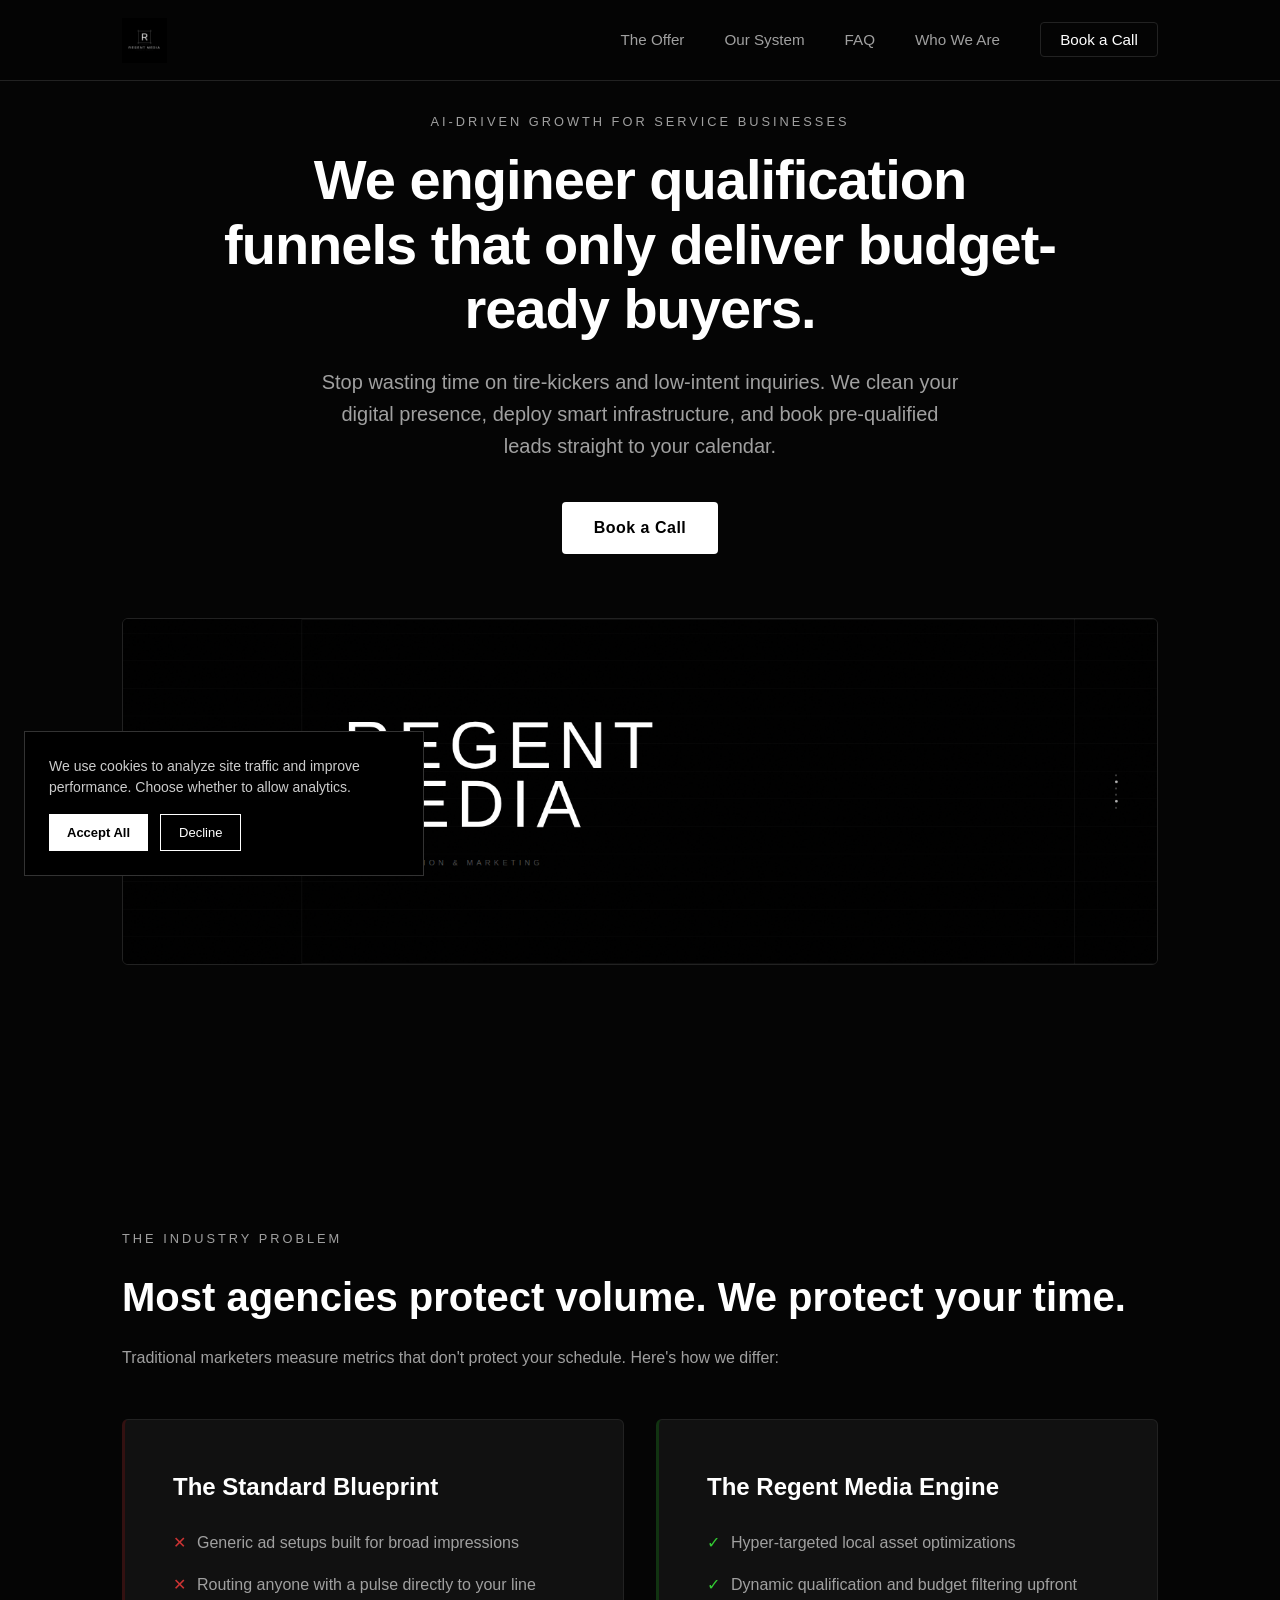
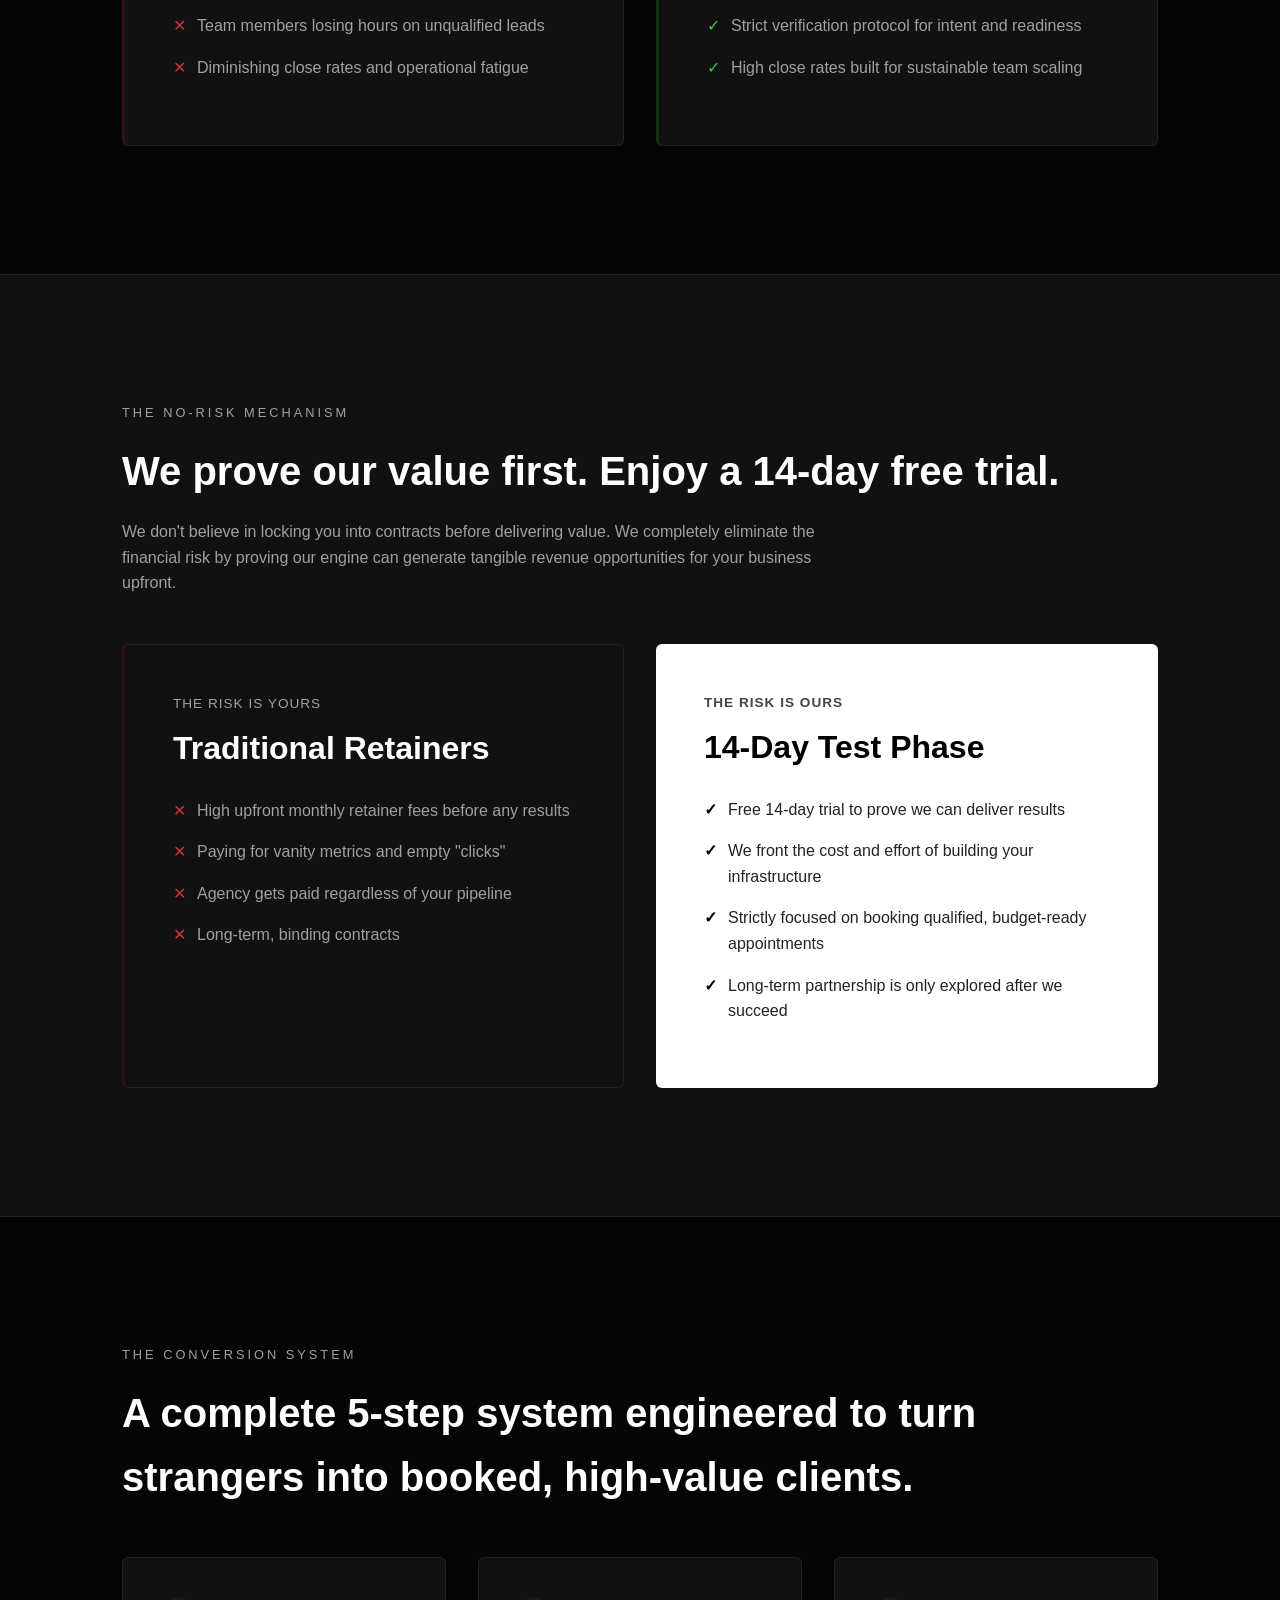
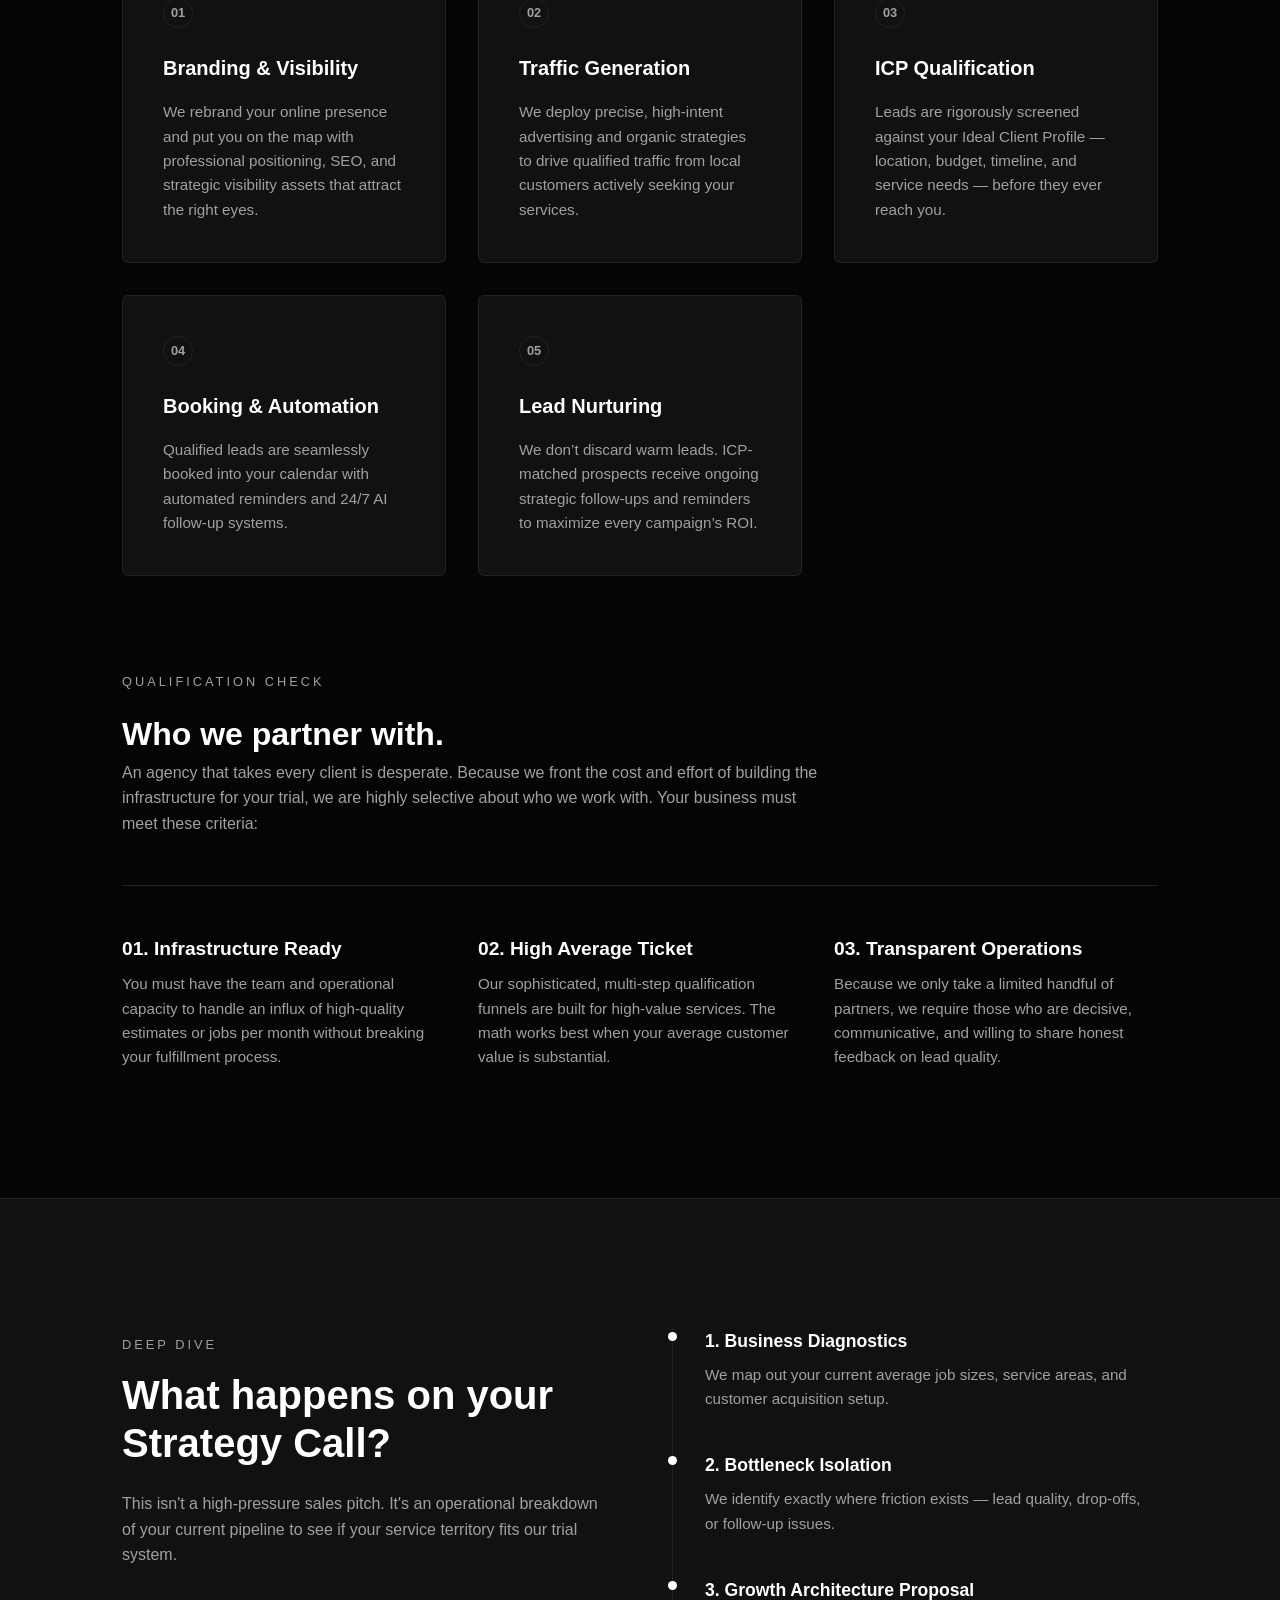
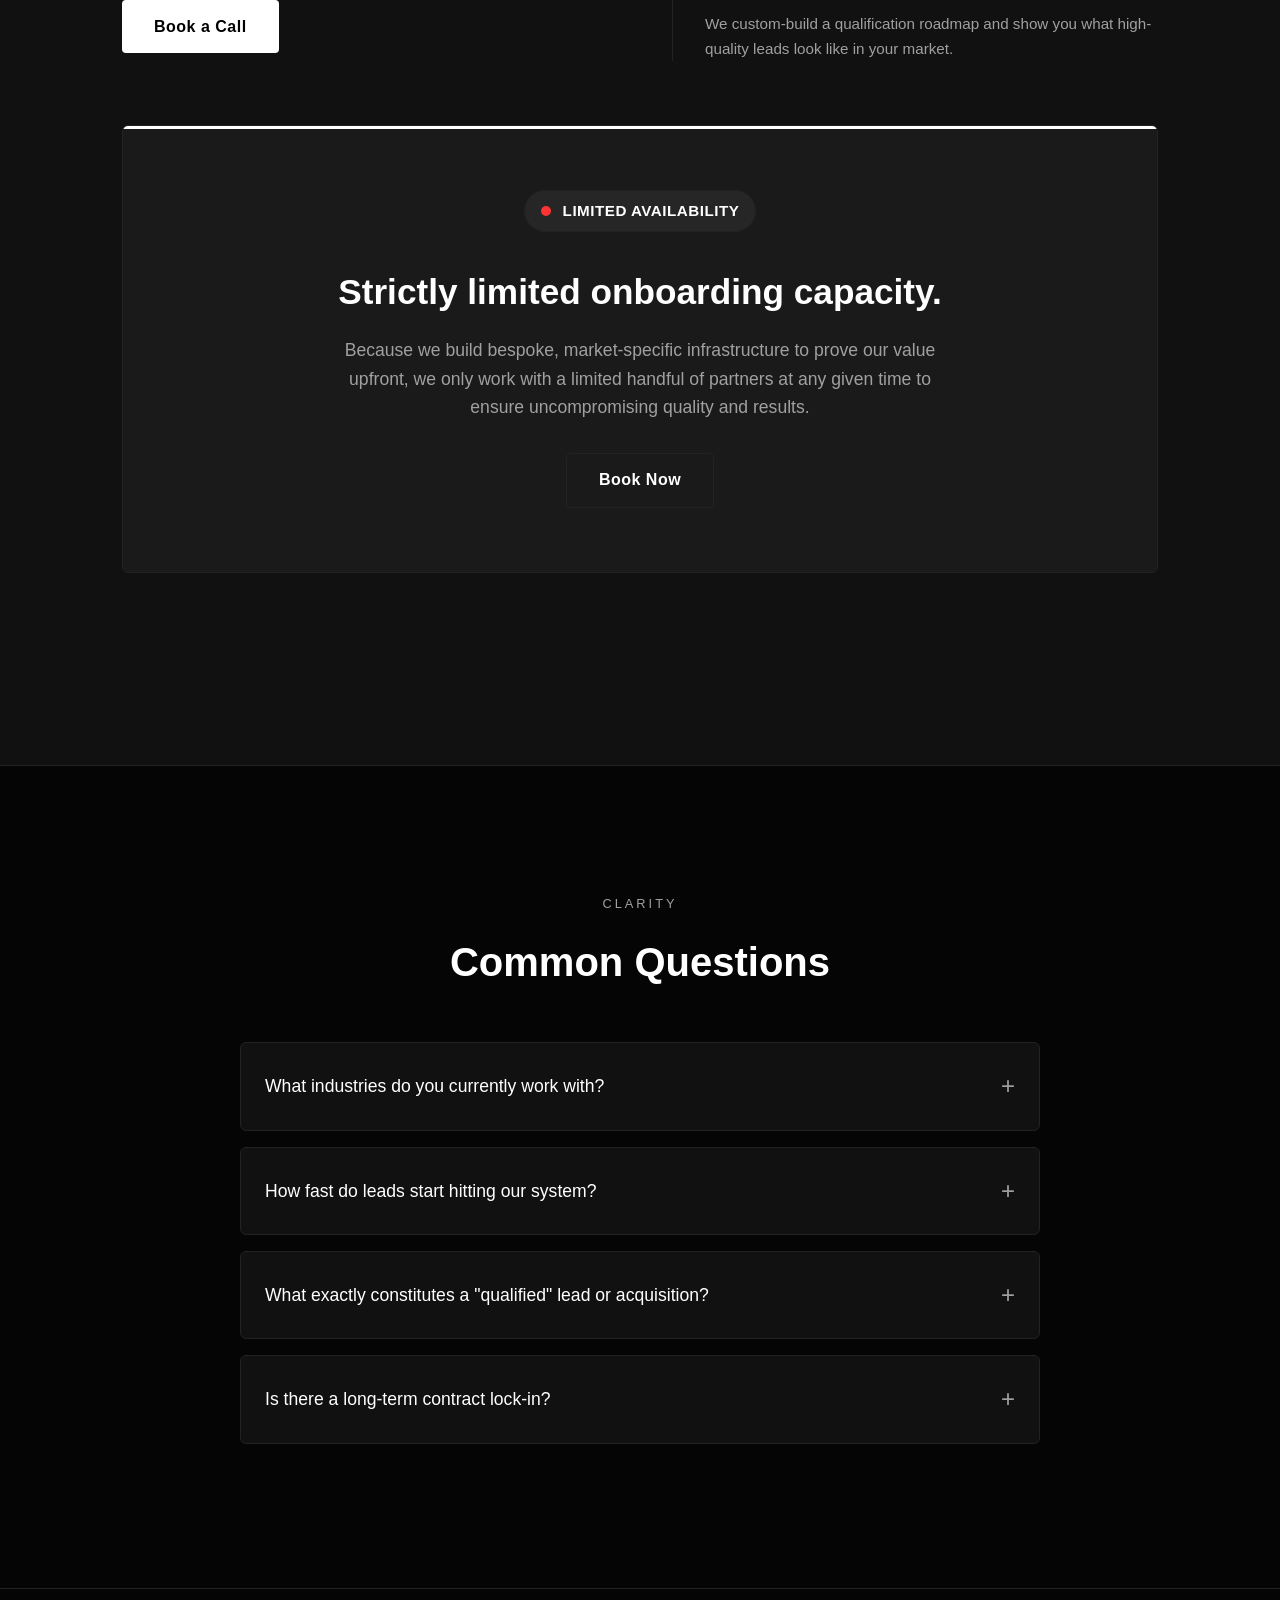
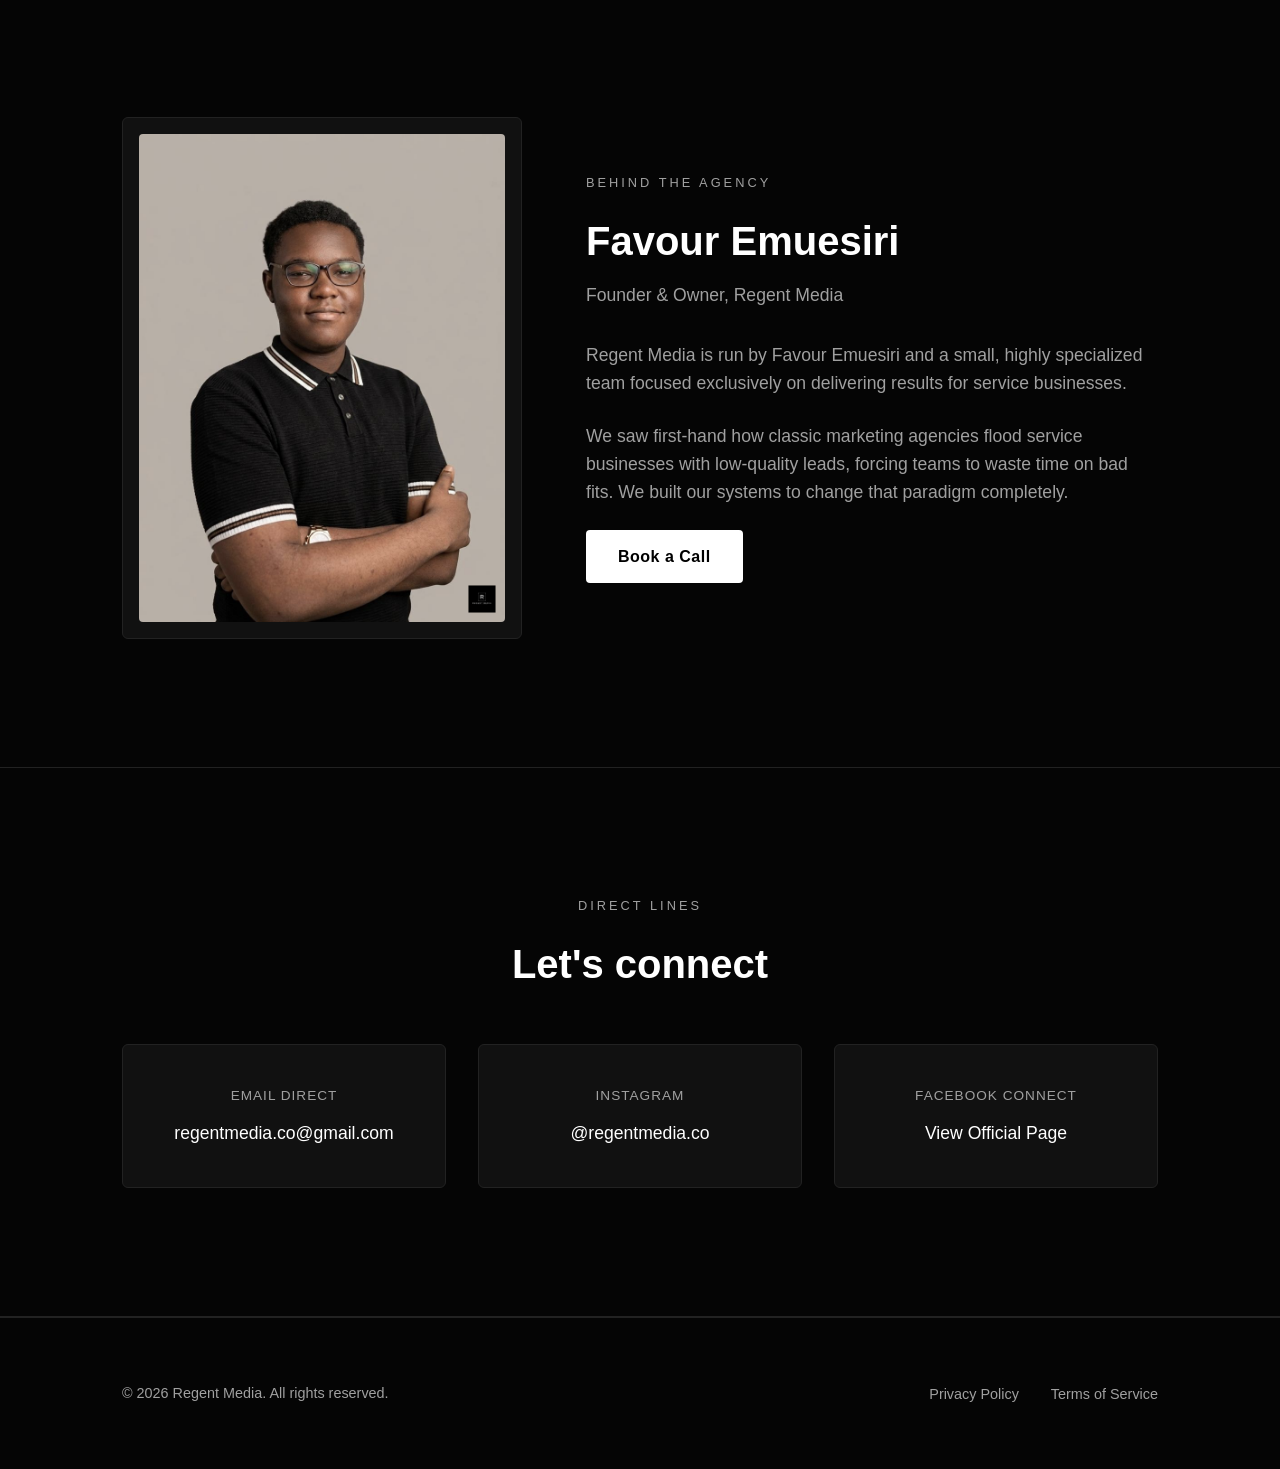
<file: index.html>
<!DOCTYPE html>
<html lang="en">
<head>
    <!-- Google tag (gtag.js) -->
<script async src="https://www.googletagmanager.com/gtag/js?id=G-YC8KPCY4GJ"></script>
<script>
  window.dataLayer = window.dataLayer || [];
  function gtag(){dataLayer.push(arguments);}
  gtag('js', new Date());

  gtag('config', 'G-YC8KPCY4GJ');
</script>
    <script>
  window.dataLayer = window.dataLayer || [];
  function gtag(){dataLayer.push(arguments);}

  const savedConsent = localStorage.getItem('cookie_consent');
  if (savedConsent === 'granted') {
    gtag('consent', 'default', {
      'analytics_storage': 'granted',
      'ad_storage': 'granted',
      'ad_user_data': 'granted',
      'ad_personalization': 'granted'
    });
  } else {
    gtag('consent', 'default', {
      'analytics_storage': 'denied',
      'ad_storage': 'denied',
      'ad_user_data': 'denied',
      'ad_personalization': 'denied'
    });
  }
</script>

<script async src="https://www.googletagmanager.com/gtag/js?id=G-YC8KPCY4GJ"></script>
<script>
  window.dataLayer = window.dataLayer || [];
  function gtag(){dataLayer.push(arguments);}
  gtag('js', new Date());
  gtag('config', 'G-YC8KPCY4GJ');
</script>
    <meta charset="UTF-8">
    <meta name="viewport" content="width=device-width, initial-scale=1.0">
    
    <meta property="og:type" content="website">
    <meta property="og:url" content="https://regentmedia.co/">
    <meta property="og:title" content="Regent Media">
    <meta property="og:description" content="Performance-driven marketing engines designed to scale revenue.">
    <meta property="og:image" content="https://regentmedia.co/regent_media_banner.png">

    <meta property="twitter:card" content="summary_large_image">
    <meta property="twitter:url" content="https://regentmedia.co/">
    <meta property="twitter:title" content="Regent Media">
    <meta property="twitter:description" content="Performance-driven marketing engines designed to scale revenue.">
    <meta property="twitter:image" content="https://regentmedia.co/regent_media_banner.png">
    
    <link rel="icon" type="image/png" sizes="32x32" href="/regent_media_logo.png">
    <link rel="icon" type="image/png" sizes="16x16" href="/regent_media_logo.png"> 
    <link rel="apple-touch-icon" sizes="180x180" href="/apple-touch-icon.png">
    <link rel="manifest" href="/site.webmanifest">
    
    <title>Regent Media | Premium AI Lead Generation for Service Businesses</title>
    
    <style>
        /* --- DESIGN SYSTEM & CSS VARIABLES --- */
        :root {
            --bg-color: #050505;
            --surface-color: #111111;
            --surface-accent: #1a1a1a;
            --text-main: #ffffff;
            --text-muted: #a0a0a0;
            --accent-color: #ffffff;
            --accent-hover: #e0e0e0;
            --border-color: #222222;
            --max-width: 1100px;
            --font-stack: -apple-system, BlinkMacSystemFont, 'Segoe UI', Roboto, Helvetica, Arial, sans-serif;
        }

        * {
            box-sizing: border-box;
            margin: 0;
            padding: 0;
        }

        html {
            scroll-behavior: smooth;
        }

        body {
            font-family: var(--font-stack);
            background-color: var(--bg-color);
            color: var(--text-main);
            line-height: 1.6;
            -webkit-font-smoothing: antialiased;
        }

        a {
            color: inherit;
            text-decoration: none;
        }

        /* --- REUSABLE COMPONENTS --- */
        .container {
            max-width: var(--max-width);
            margin: 0 auto;
            padding: 0 2rem;
        }

        .btn {
            display: inline-block;
            background-color: var(--accent-color);
            color: #000000;
            padding: 0.85rem 2rem;
            border-radius: 4px;
            font-weight: 600;
            letter-spacing: 0.5px;
            transition: all 0.2s ease;
            text-align: center;
        }

        .btn:hover {
            background-color: var(--accent-hover);
            transform: translateY(-1px);
        }
        
        .btn-outline {
            background-color: transparent;
            color: var(--text-main);
            border: 1px solid var(--border-color);
        }

        .btn-outline:hover {
            background-color: var(--text-main);
            color: #000;
        }

        .section-tag {
            font-size: 0.8rem;
            text-transform: uppercase;
            letter-spacing: 3px;
            color: var(--text-muted);
            margin-bottom: 1rem;
            display: block;
        }

        section {
            padding: 8rem 0;
            border-bottom: 1px solid var(--border-color);
        }

        /* --- NAVIGATION --- */
        nav {
            position: fixed;
            top: 0;
            width: 100%;
            background-color: rgba(5, 5, 5, 0.85);
            backdrop-filter: blur(10px);
            border-bottom: 1px solid var(--border-color);
            z-index: 1000;
        }

        nav .container {
            display: flex;
            justify-content: space-between;
            align-items: center;
            height: 80px;
        }

        .logo img {
            height: 45px;
            display: block;
        }

        .nav-links {
            display: flex;
            gap: 2.5rem;
            align-items: center;
            list-style: none;
        }

        .nav-links a {
            font-size: 0.95rem;
            color: var(--text-muted);
            transition: color 0.2s;
        }

        .nav-links a:hover {
            color: var(--text-main);
        }

        .nav-links .nav-cta {
            background: transparent;
            border: 1px solid var(--border-color);
            color: var(--text-main);
            padding: 0.5rem 1.2rem;
            border-radius: 4px;
        }

        .nav-links .nav-cta:hover {
            background: var(--text-main);
            color: #000;
        }

        /* --- HERO SECTION --- */
        .hero {
            padding-top: 7rem;
            padding-bottom: 8rem;
            text-align: center;
            position: relative;
        }

        .hero-banner {
            width: 100%;
            max-width: var(--max-width);
            height: auto;
            margin-top: 4rem;
            border-radius: 6px;
            border: 1px solid var(--border-color);
        }

        .hero h1 {
            font-size: 3.5rem;
            font-weight: 700;
            letter-spacing: -1px;
            line-height: 1.15;
            max-width: 850px;
            margin: 0 auto 1.5rem auto;
        }

        .hero p {
            font-size: 1.25rem;
            color: var(--text-muted);
            max-width: 650px;
            margin: 0 auto 2.5rem auto;
        }

        /* --- THE PROBLEM VS SOLUTION & REVENUE MODEL --- */
        .framework-grid {
            display: grid;
            grid-template-columns: 1fr 1fr;
            gap: 2rem;
            margin-top: 3rem;
        }

        .card {
            background-color: var(--surface-color);
            border: 1px solid var(--border-color);
            padding: 3rem;
            border-radius: 6px;
        }

        .card.negative { border-left: 3px solid #331111; }
        .card.positive { border-left: 3px solid #113311; }
        
        .card.premium {
            background-color: var(--text-main);
            color: #000;
            border: none;
        }

        .card h3 {
            font-size: 1.5rem;
            margin-bottom: 1.5rem;
        }

        .card ul { list-style: none; }
        .card ul li { margin-bottom: 1rem; color: var(--text-muted); position: relative; padding-left: 1.5rem; }
        .card.premium ul li { color: #222; font-weight: 500; }
        .card.negative ul li::before { content: "✕"; position: absolute; left: 0; color: #cc3333; }
        .card.positive ul li::before { content: "✓"; position: absolute; left: 0; color: #33cc33; }
        .card.premium ul li::before { content: "✓"; position: absolute; left: 0; color: #000; font-weight: bold; }

        /* --- PROCESS SECTION --- */
        .process-steps {
            display: grid;
            grid-template-columns: repeat(auto-fit, minmax(280px, 1fr));
            gap: 2rem;
            margin-top: 3rem;
        }

        .step {
            background-color: var(--surface-color);
            border: 1px solid var(--border-color);
            padding: 2.5rem;
            border-radius: 6px;
        }

        .step-num {
            font-size: 0.8rem;
            font-weight: 700;
            color: var(--text-muted);
            border: 1px solid var(--border-color);
            width: 30px;
            height: 30px;
            display: flex;
            align-items: center;
            justify-content: center;
            border-radius: 50%;
            margin-bottom: 1.5rem;
        }

        .step h3 { font-size: 1.25rem; margin-bottom: 1rem; }
        .step p { color: var(--text-muted); font-size: 0.95rem; }

        /* --- VETTING CRITERIA --- */
        .vetting-grid {
            display: grid;
            grid-template-columns: repeat(3, 1fr);
            gap: 2rem;
            margin-top: 3rem;
            padding-top: 3rem;
            border-top: 1px solid var(--border-color);
        }

        .vetting-item h3 {
            font-size: 1.2rem;
            margin-bottom: 0.5rem;
            color: var(--text-main);
        }

        .vetting-item p {
            font-size: 0.95rem;
            color: var(--text-muted);
        }

        /* --- BREAKDOWN SECTION --- */
        .breakdown { background-color: var(--surface-color); }
        .breakdown-layout { display: grid; grid-template-columns: 1fr 1fr; gap: 4rem; align-items: center; }
        .breakdown-content h2 { font-size: 2.5rem; line-height: 1.2; margin-bottom: 1.5rem; }
        .breakdown-content p { color: var(--text-muted); margin-bottom: 2rem; }
        
        .timeline { list-style: none; }
        .timeline-item { padding-left: 2rem; border-left: 1px solid var(--border-color); position: relative; padding-bottom: 2.5rem; }
        .timeline-item:last-child { padding-bottom: 0; }
        .timeline-item::before { content: ""; position: absolute; left: -5px; top: 5px; width: 9px; height: 9px; background-color: var(--accent-color); border-radius: 50%; }
        .timeline-title { font-weight: 600; font-size: 1.1rem; margin-bottom: 0.5rem; }
        .timeline-desc { color: var(--text-muted); font-size: 0.95rem; }

        /* --- URGENCY BANNER --- */
        .urgency-banner {
            background-color: var(--surface-accent);
            border: 1px solid var(--border-color);
            padding: 4rem 2rem;
            text-align: center;
            border-radius: 6px;
            margin: 4rem 0;
            position: relative;
            overflow: hidden;
        }

        .urgency-banner::before {
            content: "";
            position: absolute;
            top: 0; left: 0; right: 0;
            height: 3px;
            background: var(--text-main);
        }

        .urgency-banner h2 {
            font-size: 2.2rem;
            margin-bottom: 1rem;
        }

        .urgency-banner p {
            color: var(--text-muted);
            font-size: 1.1rem;
            max-width: 600px;
            margin: 0 auto 2rem auto;
        }

        .pulse-container {
            display: inline-flex;
            align-items: center;
            gap: 0.75rem;
            background: rgba(255,255,255,0.05);
            padding: 0.5rem 1rem;
            border-radius: 50px;
            border: 1px solid var(--border-color);
            margin-bottom: 2rem;
        }

        .pulse-dot {
            width: 10px;
            height: 10px;
            background-color: #ff3333;
            border-radius: 50%;
            animation: pulse 2s infinite;
        }

        .pulse-text {
            font-weight: 600;
            font-size: 0.95rem;
            color: #ffffff;
            letter-spacing: 0.5px;
            text-transform: uppercase;
        }

        @keyframes pulse {
            0% { transform: scale(0.95); box-shadow: 0 0 0 0 rgba(255, 51, 51, 0.7); }
            70% { transform: scale(1); box-shadow: 0 0 0 8px rgba(255, 51, 51, 0); }
            100% { transform: scale(0.95); box-shadow: 0 0 0 0 rgba(255, 51, 51, 0); }
        }

        /* --- FAQ SECTION --- */
        .faq-grid {
            max-width: 800px;
            margin: 3rem auto 0 auto;
        }

        details {
            background: var(--surface-color);
            border: 1px solid var(--border-color);
            border-radius: 6px;
            margin-bottom: 1rem;
            transition: all 0.2s ease;
        }

        details[open] {
            border-color: #444;
        }

        summary {
            padding: 1.5rem;
            font-size: 1.1rem;
            font-weight: 500;
            cursor: pointer;
            list-style: none;
            display: flex;
            justify-content: space-between;
            align-items: center;
        }

        summary::-webkit-details-marker {
            display: none;
        }

        summary::after {
            content: '+';
            font-size: 1.5rem;
            color: var(--text-muted);
            transition: transform 0.2s;
        }

        details[open] summary::after {
            content: '-';
        }

        .faq-answer {
            padding: 0 1.5rem 1.5rem 1.5rem;
            color: var(--text-muted);
            font-size: 1rem;
            line-height: 1.6;
        }

        /* --- TEAM & CONTACT --- */
        .team-layout { display: grid; grid-template-columns: 400px 1fr; gap: 4rem; align-items: center; }
        .team-image-container { border: 1px solid var(--border-color); padding: 1rem; background-color: var(--surface-color); border-radius: 6px; }
        .team-image { width: 100%; height: auto; display: block; filter: grayscale(20%); border-radius: 4px; }
        .team-info h2 { font-size: 2.5rem; margin-bottom: 0.5rem; }
        .team-subtitle { color: var(--text-muted); font-size: 1.1rem; margin-bottom: 2rem; display: block; }
        .team-bio { font-size: 1.1rem; color: var(--text-muted); margin-bottom: 1.5rem; }

        .contact-grid { display: grid; grid-template-columns: repeat(3, 1fr); gap: 2rem; margin-top: 3rem; }
        .contact-card { background-color: var(--surface-color); border: 1px solid var(--border-color); padding: 2.5rem; border-radius: 6px; text-align: center; transition: border-color 0.2s; }
        .contact-card:hover { border-color: #444; }
        .contact-card span { display: block; font-size: 0.85rem; text-transform: uppercase; color: var(--text-muted); margin-bottom: 0.75rem; letter-spacing: 1px; }
        .contact-card a, .contact-card p { font-size: 1.1rem; font-weight: 500; word-break: break-all; }

        /* --- FOOTER --- */
        footer { padding: 4rem 0; background-color: var(--bg-color); border-top: 1px solid var(--border-color); font-size: 0.9rem; color: var(--text-muted); }
        footer .container { display: flex; justify-content: space-between; align-items: center; }
        .footer-links { display: flex; gap: 2rem; }
        .footer-links button { background: none; border: none; color: var(--text-muted); font-family: inherit; font-size: inherit; cursor: pointer; transition: color 0.2s; }
        .footer-links button:hover { color: var(--text-main); }

        /* --- MODALS --- */
        .modal { display: none; position: fixed; top: 0; left: 0; width: 100%; height: 100%; background-color: rgba(0, 0, 0, 0.85); backdrop-filter: blur(8px); z-index: 2000; overflow-y: auto; padding: 4rem 1rem; }
        .modal-content { background-color: var(--surface-color); border: 1px solid var(--border-color); max-width: 700px; margin: 0 auto; padding: 3rem; border-radius: 6px; position: relative; }
        .close-modal { position: absolute; top: 1.5rem; right: 1.5rem; background: none; border: none; color: var(--text-muted); font-size: 1.5rem; cursor: pointer; }
        .modal h2 { margin-bottom: 1.5rem; font-size: 2rem; }
        .modal h3 { margin: 1.5rem 0 0.5rem 0; }
        .modal p { color: var(--text-muted); margin-bottom: 1rem; }

        /* --- RESPONSIVE DESIGN --- */
        @media (max-width: 968px) {
            section { padding: 5rem 0; }
            .hero h1 { font-size: 2.5rem; }
            .framework-grid, .process-steps, .breakdown-layout, .team-layout, .contact-grid, .vetting-grid { grid-template-columns: 1fr; gap: 2.5rem; }
            .team-layout { order: 2; }
            .team-image-container { max-width: 400px; margin: 0 auto; }
            nav .container { padding: 0 1.5rem; }
            .nav-links { display: none; }
            footer .container { flex-direction: column; gap: 1.5rem; text-align: center; }
        }
    </style>
</head>
<body>

    <nav>
        <div class="container">
            <a href="#" class="logo">
                <img src="regent_media_logo.png" alt="Regent Media Logo">
            </a>
            <ul class="nav-links">
                <li><a href="#performance">The Offer</a></li>
                <li><a href="#process">Our System</a></li>
                <li><a href="#faq">FAQ</a></li>
                <li><a href="#about">Who We Are</a></li>
                <li><a href="https://tally.so/r/D4aDJE" target="_blank" class="nav-cta">Book a Call</a></li>
            </ul>
        </div>
    </nav>

    <header class="hero">
        <div class="container">
            <span class="section-tag">AI-Driven Growth for Service Businesses</span>
            <h1>We engineer qualification funnels that only deliver budget-ready buyers.</h1>
            <p>Stop wasting time on tire-kickers and low-intent inquiries. We clean your digital presence, deploy smart infrastructure, and book pre-qualified leads straight to your calendar.</p>
            <a href="https://tally.so/r/D4aDJE" target="_blank" class="btn">Book a Call</a>
            <div>
                <img src="regent_media_banner.png" alt="Regent Media Banner" class="hero-banner">
            </div>
        </div>
    </header>

    <section>
        <div class="container">
            <span class="section-tag">The Industry Problem</span>
            <h2 style="font-size: 2.5rem; margin-bottom: 1rem;">Most agencies protect volume. We protect your time.</h2>
            <p style="color: var(--text-muted); max-width: 700px;">Traditional marketers measure metrics that don't protect your schedule. Here's how we differ:</p>
            
            <div class="framework-grid">
                <div class="card negative">
                    <h3>The Standard Blueprint</h3>
                    <ul>
                        <li>Generic ad setups built for broad impressions</li>
                        <li>Routing anyone with a pulse directly to your line</li>
                        <li>Team members losing hours on unqualified leads</li>
                        <li>Diminishing close rates and operational fatigue</li>
                    </ul>
                </div>
                <div class="card positive">
                    <h3>The Regent Media Engine</h3>
                    <ul>
                        <li>Hyper-targeted local asset optimizations</li>
                        <li>Dynamic qualification and budget filtering upfront</li>
                        <li>Strict verification protocol for intent and readiness</li>
                        <li>High close rates built for sustainable team scaling</li>
                    </ul>
                </div>
            </div>
        </div>
    </section>

    <section id="performance" style="background-color: var(--surface-color);">
        <div class="container">
            <span class="section-tag">The No-Risk Mechanism</span>
            <h2 style="font-size: 2.5rem; margin-bottom: 1rem;">We prove our value first. Enjoy a 14-day free trial.</h2>
            <p style="color: var(--text-muted); max-width: 700px;">We don't believe in locking you into contracts before delivering value. We completely eliminate the financial risk by proving our engine can generate tangible revenue opportunities for your business upfront.</p>
            
            <div class="framework-grid">
                <div class="card negative">
                    <span style="font-size: 0.85rem; text-transform: uppercase; letter-spacing: 1px; color: var(--text-muted); display: block; margin-bottom: 0.5rem;">The Risk is Yours</span>
                    <h3 style="font-size: 2rem; margin-bottom: 1.5rem;">Traditional Retainers</h3>
                    <ul>
                        <li>High upfront monthly retainer fees before any results</li>
                        <li>Paying for vanity metrics and empty "clicks"</li>
                        <li>Agency gets paid regardless of your pipeline</li>
                        <li>Long-term, binding contracts</li>
                    </ul>
                </div>
                <div class="card premium">
                    <span style="font-size: 0.85rem; text-transform: uppercase; letter-spacing: 1px; color: #444; font-weight: 600; display: block; margin-bottom: 0.5rem;">The Risk is Ours</span>
                    <h3 style="font-size: 2rem; margin-bottom: 1.5rem; color: #000;">14-Day Test Phase</h3>
                    <ul>
                        <li>Free 14-day trial to prove we can deliver results</li>
                        <li>We front the cost and effort of building your infrastructure</li>
                        <li>Strictly focused on booking qualified, budget-ready appointments</li>
                        <li>Long-term partnership is only explored after we succeed</li>
                    </ul>
                </div>
            </div>
        </div>
    </section>

    <section id="process">
        <div class="container">
            <span class="section-tag">The Conversion System</span>
            <h2 style="font-size: 2.5rem; margin-bottom: 3rem;">A complete 5-step system engineered to turn strangers into booked, high-value clients.</h2>
            
            <div class="process-steps">
                <div class="step">
                    <div class="step-num">01</div>
                    <h3>Branding & Visibility</h3>
                    <p>We rebrand your online presence and put you on the map with professional positioning, SEO, and strategic visibility assets that attract the right eyes.</p>
                </div>
                <div class="step">
                    <div class="step-num">02</div>
                    <h3>Traffic Generation</h3>
                    <p>We deploy precise, high-intent advertising and organic strategies to drive qualified traffic from local customers actively seeking your services.</p>
                </div>
                <div class="step">
                    <div class="step-num">03</div>
                    <h3>ICP Qualification</h3>
                    <p>Leads are rigorously screened against your Ideal Client Profile — location, budget, timeline, and service needs — before they ever reach you.</p>
                </div>
                <div class="step">
                    <div class="step-num">04</div>
                    <h3>Booking & Automation</h3>
                    <p>Qualified leads are seamlessly booked into your calendar with automated reminders and 24/7 AI follow-up systems.</p>
                </div>
                <div class="step">
                    <div class="step-num">05</div>
                    <h3>Lead Nurturing</h3>
                    <p>We don’t discard warm leads. ICP-matched prospects receive ongoing strategic follow-ups and reminders to maximize every campaign’s ROI.</p>
                </div>
            </div>

            <div style="margin-top: 6rem;">
                <span class="section-tag">Qualification Check</span>
                <h2 style="font-size: 2rem;">Who we partner with.</h2>
                <p style="color: var(--text-muted); max-width: 700px; margin-bottom: 1rem;">An agency that takes every client is desperate. Because we front the cost and effort of building the infrastructure for your trial, we are highly selective about who we work with. Your business must meet these criteria:</p>
                
                <div class="vetting-grid">
                    <div class="vetting-item">
                        <h3>01. Infrastructure Ready</h3>
                        <p>You must have the team and operational capacity to handle an influx of high-quality estimates or jobs per month without breaking your fulfillment process.</p>
                    </div>
                    <div class="vetting-item">
                        <h3>02. High Average Ticket</h3>
                        <p>Our sophisticated, multi-step qualification funnels are built for high-value services. The math works best when your average customer value is substantial.</p>
                    </div>
                    <div class="vetting-item">
                        <h3>03. Transparent Operations</h3>
                        <p>Because we only take a limited handful of partners, we require those who are decisive, communicative, and willing to share honest feedback on lead quality.</p>
                    </div>
                </div>
            </div>
        </div>
    </section>

    <section class="breakdown">
        <div class="container">
            <div class="breakdown-layout">
                <div class="breakdown-content">
                    <span class="section-tag">Deep Dive</span>
                    <h2>What happens on your Strategy Call?</h2>
                    <p>This isn't a high-pressure sales pitch. It's an operational breakdown of your current pipeline to see if your service territory fits our trial system.</p>
                    <a href="https://tally.so/r/D4aDJE" target="_blank" class="btn">Book a Call</a>
                </div>
                <div>
                    <ul class="timeline">
                        <li class="timeline-item">
                            <div class="timeline-title">1. Business Diagnostics</div>
                            <div class="timeline-desc">We map out your current average job sizes, service areas, and customer acquisition setup.</div>
                        </li>
                        <li class="timeline-item">
                            <div class="timeline-title">2. Bottleneck Isolation</div>
                            <div class="timeline-desc">We identify exactly where friction exists — lead quality, drop-offs, or follow-up issues.</div>
                        </li>
                        <li class="timeline-item">
                            <div class="timeline-title">3. Growth Architecture Proposal</div>
                            <div class="timeline-desc">We custom-build a qualification roadmap and show you what high-quality leads look like in your market.</div>
                        </li>
                    </ul>
                </div>
            </div>

            <div class="urgency-banner">
                <div class="pulse-container">
                    <div class="pulse-dot"></div>
                    <span class="pulse-text">Limited Availability</span>
                </div>
                <h2>Strictly limited onboarding capacity.</h2>
                <p>Because we build bespoke, market-specific infrastructure to prove our value upfront, we only work with a limited handful of partners at any given time to ensure uncompromising quality and results.</p>
                <a href="https://tally.so/r/D4aDJE" target="_blank" class="btn btn-outline">Book Now</a>
            </div>
        </div>
    </section>

    <section id="faq" style="background-color: var(--bg-color);">
        <div class="container">
            <div style="text-align: center;">
                <span class="section-tag">Clarity</span>
                <h2 style="font-size: 2.5rem;">Common Questions</h2>
            </div>
            
            <div class="faq-grid">
                <details>
                    <summary>What industries do you currently work with?</summary>
                    <div class="faq-answer">
                        Currently, we are exclusively partnering with <strong>solar companies</strong>. Because our systems require heavy upfront infrastructure build-outs and deep market research, spots fill up exceptionally fast. We plan to open our systems to other high-ticket service industries soon.
                    </div>
                </details>
                
                <details>
                    <summary>How fast do leads start hitting our system?</summary>
                    <div class="faq-answer">
                        Once you are successfully onboarded, our team takes about 7-10 days to build, test, and deploy your custom infrastructure. You can typically expect to see qualified, booked appointments hitting your calendar within the first 14 days of launch.
                    </div>
                </details>
                
                <details>
                    <summary>What exactly constitutes a "qualified" lead or acquisition?</summary>
                    <div class="faq-answer">
                        A lead is only considered qualified if they explicitly meet your Ideal Client Profile (ICP). This means they are located in your target service area, have demonstrated intent for your services, and have passed our preliminary budget and timeline filters before they are passed to you.
                    </div>
                </details>
                
                <details>
                    <summary>Is there a long-term contract lock-in?</summary>
                    <div class="faq-answer">
                        No. We believe in earning your business from day one. That's why we start with a 14-day free trial phase to prove our systems actually work for you. Once we've delivered results, we structure our partnerships without locking you into a long-term retainer trap.
                    </div>
                </details>
            </div>
        </div>
    </section>

    <section id="about">
        <div class="container">
            <div class="team-layout">
                <div class="team-image-container">
                    <img src="Untitled design (1).png" alt="Favour Emuesiri" class="team-image">
                </div>
                <div class="team-info">
                    <span class="section-tag">Behind the Agency</span>
                    <h2>Favour Emuesiri</h2>
                    <span class="team-subtitle">Founder & Owner, Regent Media</span>
                    <p class="team-bio">Regent Media is run by Favour Emuesiri and a small, highly specialized team focused exclusively on delivering results for service businesses.</p>
                    <p class="team-bio">We saw first-hand how classic marketing agencies flood service businesses with low-quality leads, forcing teams to waste time on bad fits. We built our systems to change that paradigm completely.</p>
                    <a href="https://tally.so/r/D4aDJE" target="_blank" class="btn">Book a Call</a>
                </div>
            </div>
        </div>
    </section>

    <section id="contact">
        <div class="container">
            <div style="text-align: center; margin-bottom: 3rem;">
                <span class="section-tag">Direct Lines</span>
                <h2 style="font-size: 2.5rem;">Let's connect</h2>
            </div>
            
            <div class="contact-grid">
                <div class="contact-card">
                    <span>Email Direct</span>
                    <a href="mailto:regentmedia.co@gmail.com">regentmedia.co@gmail.com</a>
                </div>
                <div class="contact-card">
                    <span>Instagram</span>
                    <a href="https://instagram.com/regentmedia.co" target="_blank">@regentmedia.co</a>
                </div>
                <div class="contact-card">
                    <span>Facebook Connect</span>
                    <a href="https://www.facebook.com/share/18oBkwNdWF/?mibextid=wwXIfr" target="_blank">View Official Page</a>
                </div>
            </div>
        </div>
    </section>

    <footer>
        <div class="container">
            <p>&copy; 2026 Regent Media. All rights reserved.</p>
            <div class="footer-links">
                <button onclick="toggleModal('privacy-modal')">Privacy Policy</button>
                <button onclick="toggleModal('terms-modal')">Terms of Service</button>
            </div>
        </div>
    </footer>

    <div id="privacy-modal" class="modal">
        <div class="modal-content">
            <button class="close-modal" onclick="toggleModal('privacy-modal')">&times;</button>
            <h2>Privacy Policy</h2>
            <p><strong>Effective Date:</strong> May 27, 2026</p>
            <p>At Regent Media, accessible via our communication channels, protecting our clients' and prospective leads' operational data is a primary priority. This privacy documentation outlines the parameters of data parsing, ingestion, and application.</p>
            <h3>1. Information Gathering</h3>
            <p>We strictly limit collection to details provided explicitly via our qualification funnels and corporate touchpoints, including company scale, standard project values, emails, telephone numbers, and technical points of contact.</p>
            <h3>2. Data Application</h3>
            <p>Collected parameter matrices are deployed exclusively to optimize custom digital frameworks, execute targeted advertising models, and establish high-intent qualification logic.</p>
            <h3>3. Third-Party Protections</h3>
            <p>Regent Media does not rent, sell, or distribute systemic or personal lead databases to external corporate entities, brokers, or unrelated third parties.</p>
        </div>
    </div>

    <div id="terms-modal" class="modal">
        <div class="modal-content">
            <button class="close-modal" onclick="toggleModal('terms-modal')">&times;</button>
            <h2>Terms of Service</h2>
            <p><strong>Effective Date:</strong> May 27, 2026</p>
            <p>Welcome to Regent Media. By engaging with this platform, our consultative processes, or booking a Strategy Call, you explicitly accept these governed operational conditions.</p>
            <h3>1. Scope of Optimization</h3>
            <p>Regent Media provisions AI configuration, strategy, local channel restructuring, and automated lead assessment structures exclusively for professional service-based businesses.</p>
            <h3>2. Strategy Call Engagements</h3>
            <p>The Strategy Call is an open strategic assessment session. Financial estimates, geographic boundaries, and process bottlenecks discussed remain highly confidential under default professional discretion rules.</p>
            <h3>3. External Platform Dependencies</h3>
            <p>Our verification funnels route to third-party scheduling components (Calendly). Users acknowledge that scheduling functionality is handled natively according to the infrastructure rules of those external tools.</p>
        </div>
    </div>

    <script>
        function toggleModal(modalId) {
            const modal = document.getElementById(modalId);
            if (modal.style.display === "block") {
                modal.style.display = "none";
                document.body.style.overflow = "auto";
            } else {
                modal.style.display = "block";
                document.body.style.overflow = "hidden";
            }
        }

        window.onclick = function(event) {
            if (event.target.classList.contains('modal')) {
                event.target.style.display = "none";
                document.body.style.overflow = "auto";
            }
        }
    </script>
    <div id="cookie-banner" style="display: none; position: fixed; bottom: 24px; left: 24px; max-width: 400px; background: #000000; color: #ffffff; padding: 24px; border: 1px solid #333333; z-index: 9999; font-family: sans-serif;">
  <p style="margin: 0 0 16px 0; font-size: 14px; line-height: 1.5; color: #cccccc;">
    We use cookies to analyze site traffic and improve performance. Choose whether to allow analytics.
  </p>
  <div style="display: flex; gap: 12px;">
    <button onclick="acceptCookies()" style="background: #ffffff; color: #000000; border: none; padding: 10px 18px; font-weight: 600; cursor: pointer; font-size: 13px;">
      Accept All
    </button>
    <button onclick="declineCookies()" style="background: transparent; color: #ffffff; border: 1px solid #ffffff; padding: 10px 18px; cursor: pointer; font-size: 13px;">
      Decline
    </button>
  </div>
</div>

<script>
  // Show banner only if no consent decision is stored
  if (!localStorage.getItem('cookie_consent')) {
    document.getElementById('cookie-banner').style.display = 'block';
  }

  function acceptCookies() {
    localStorage.setItem('cookie_consent', 'granted');
    document.getElementById('cookie-banner').style.display = 'none';
    gtag('consent', 'update', {
      'analytics_storage': 'granted',
      'ad_storage': 'granted',
      'ad_user_data': 'granted',
      'ad_personalization': 'granted'
    });
  }

  function declineCookies() {
    localStorage.setItem('cookie_consent', 'denied');
    document.getElementById('cookie-banner').style.display = 'none';
    gtag('consent', 'update', {
      'analytics_storage': 'denied',
      'ad_storage': 'denied',
      'ad_user_data': 'denied',
      'ad_personalization': 'denied'
    });
  }
</script>
</body>
</html>
</file>
